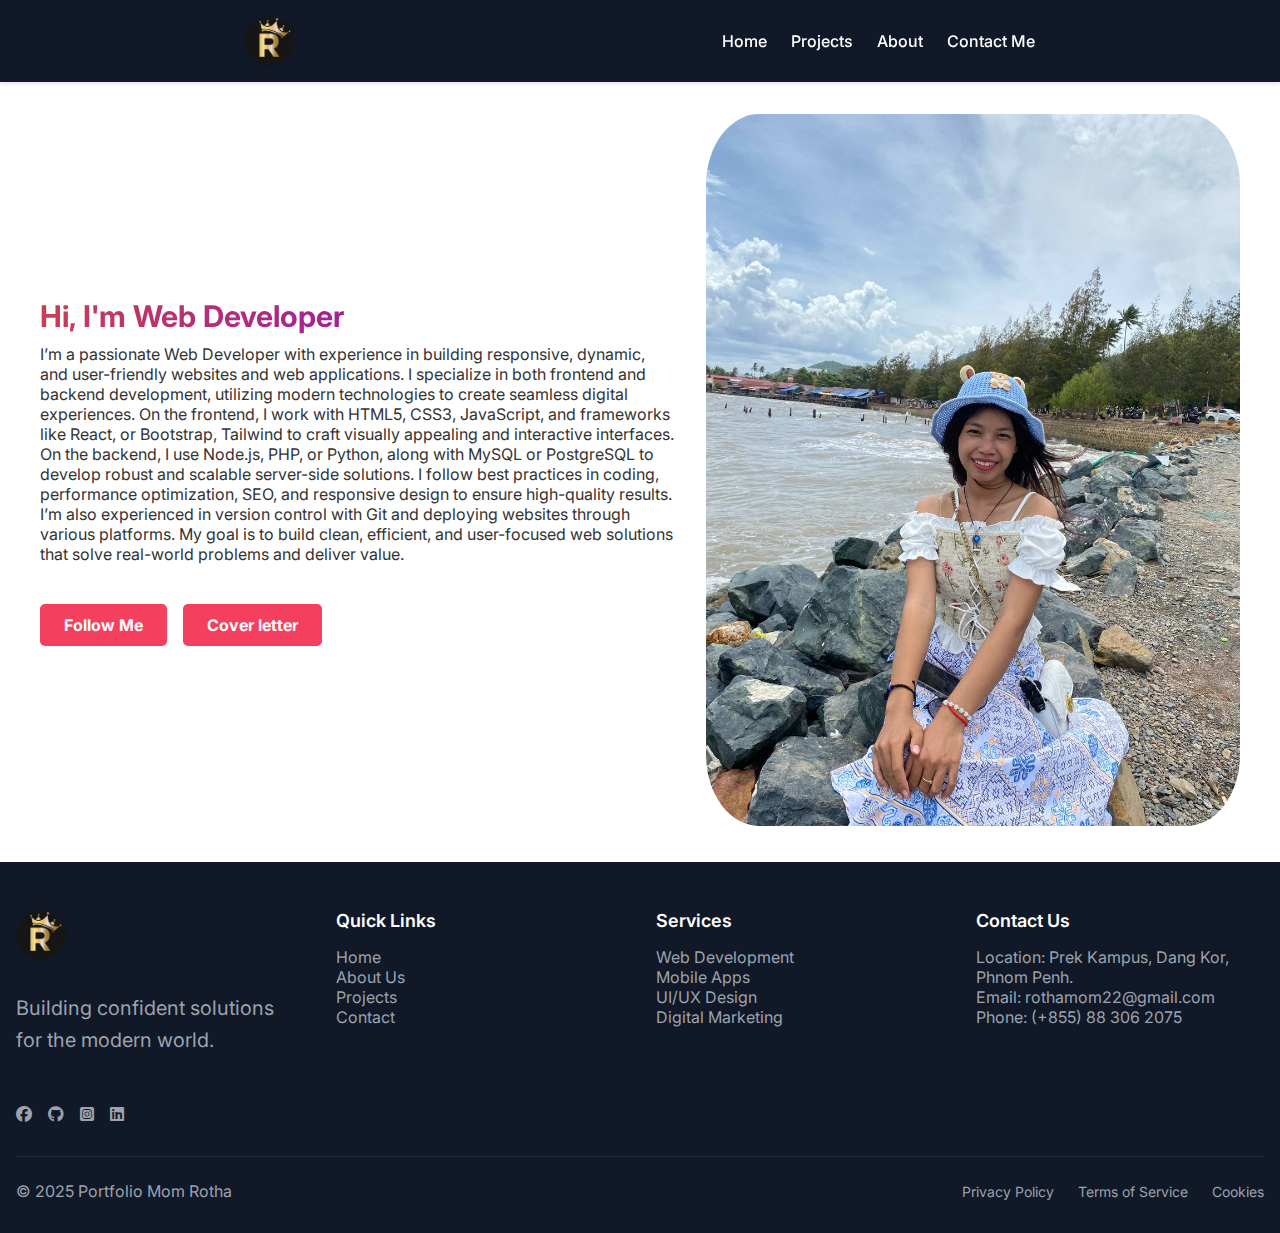
<file: index.html>
<!DOCTYPE html>
<html lang="en">
<head>
  <meta charset="UTF-8" />
  <meta name="viewport" content="width=device-width, initial-scale=1" />
  <title>My Portfolio</title>
  <meta name="description" content="Welcome to my portfolio. I’m a creative web developer and designer passionate about building beautiful, responsive websites. Contact me today!" />
  <meta property="og:title" content="My Portfolio - Web Developer & Designer" />
  <meta property="og:description" content="Creative web developer and designer. Explore my work and get in touch!" />
  <meta property="og:image" content="./logo-1.jpg" />
  <meta property="og:url" content="https://istad-fullstack-portfolio.vercel.app/" />
  <meta property="og:type" content="website" />

  <link rel="stylesheet" href="https://cdnjs.cloudflare.com/ajax/libs/font-awesome/6.7.2/css/all.min.css" />
  <link rel="shortcut icon" href="./logo-1.jpg" type="image-icon">
  <link rel="stylesheet" href="styles.css" />
</head>
<body>
  <header>
    <nav>
      <div class="nav-container">
        <img class="img-logo" src="logo-1.jpg" alt="logo" />
        <input type="checkbox" id="menu-toggle" />
        <label for="menu-toggle" class="menu-icon">☰</label>
        <div class="nav-links">
          <a href="./index.html">Home</a>
          <a href="./project.html">Projects</a>
          <a href="./about.html">About</a>
          <a href="./contact.html">Contact Me</a>
        </div>
      </div>
    </nav>
  </header>

  <main>
    <section class="container">
      <div class="content">
        <section class="text-section">
          <h1><span>Hi,</span> I'm Web Developer</h1>
          <p>I’m a passionate Web Developer with experience in building responsive, dynamic, and user-friendly websites and web applications. I specialize in both frontend and backend development, utilizing modern technologies to create seamless digital experiences.
  
          On the frontend, I work with HTML5, CSS3, JavaScript, and frameworks like React, or Bootstrap, Tailwind to craft visually appealing and interactive interfaces. On the backend, I use Node.js, PHP, or Python, along with MySQL or PostgreSQL to develop robust and scalable server-side solutions.
  
          I follow best practices in coding, performance optimization, SEO, and responsive design to ensure high-quality results. I’m also experienced in version control with Git and deploying websites through various platforms.
  
          My goal is to build clean, efficient, and user-focused web solutions that solve real-world problems and deliver value.</p>
          <div class="buttons">
            <a href="https://github.com/momrotha/" target="_blank" class="button follow-btn">Follow Me</a>
            <a href="./ROTHA MOM.pdf" target="_blank" class="button cv-btn">Cover letter</a>
          </div>
        </section>
  
        <section class="image-section">
          <img src="pic.jpg" alt="Developer Image" />
        </section>
      </div>
    </section>
  </main>

  <footer class="footer">
    <div class="container-footer">
      <div class="footer-grid">

        <section class="footer-section">
          <img class="img-logo" src="logo-1.jpg" alt="logo">
          <p class="description">Building confident solutions for the modern world.</p>
          <div class="socials">
            <a href="https://web.facebook.com/ah.rotha.71271" target="_blank" class="social-link" aria-label="Facebook"><i class="fa-brands fa-facebook"></i></a>
            <a href="https://github.com/momrotha/" target="_blank" class="social-link" aria-label="GitHub"><i class="fa-brands fa-github"></i></a>
            <a href="https://www.instagram.com/rothamomm/" target="_blank" class="social-link" aria-label="Instagram"><i class="fa-brands fa-square-instagram"></i></a>
            <a href="https://www.linkedin.com/in/rotha-mom-266a512ba/" target="_blank" class="social-link" aria-label="LinkedIn"><i class="fa-brands fa-linkedin"></i></a>
          </div>
        </section>

        <section class="footer-section">
          <h3 class="footer-title">Quick Links</h3>
          <ul class="footer-links">
            <li><a href="./index.html">Home</a></li>
            <li><a href="./about.html">About Us</a></li>
            <li><a href="./project.html">Projects</a></li>
            <li><a href="./contact.html">Contact</a></li>
          </ul>
        </section>

        <section class="footer-section">
          <h3 class="footer-title">Services</h3>
          <ul class="footer-links">
            <li><a href="#">Web Development</a></li>
            <li><a href="#">Mobile Apps</a></li>
            <li><a href="#">UI/UX Design</a></li>
            <li><a href="#">Digital Marketing</a></li>
          </ul>
        </section>

        <section class="footer-section">
          <h3 class="footer-title">Contact Us</h3>
          <address class="contact-info">
            <p>Location: Prek Kampus, Dang Kor, Phnom Penh.</p>
            <p>Email: <a href="mailto:rothamom22@gmail.com">rothamom22@gmail.com</a></p>
            <p>Phone: <a href="tel:+855883062075">(+855) 88 306 2075</a></p>
          </address>
        </section>

      </div>

      <div class="footer-bottom">
        <p>&copy; 2025 Portfolio Mom Rotha</p>
        <div class="footer-policy">
          <a href="#">Privacy Policy</a>
          <a href="#">Terms of Service</a>
          <a href="#">Cookies</a>
        </div>
      </div>
    </div>
  </footer>

</body>
</html>
</file>
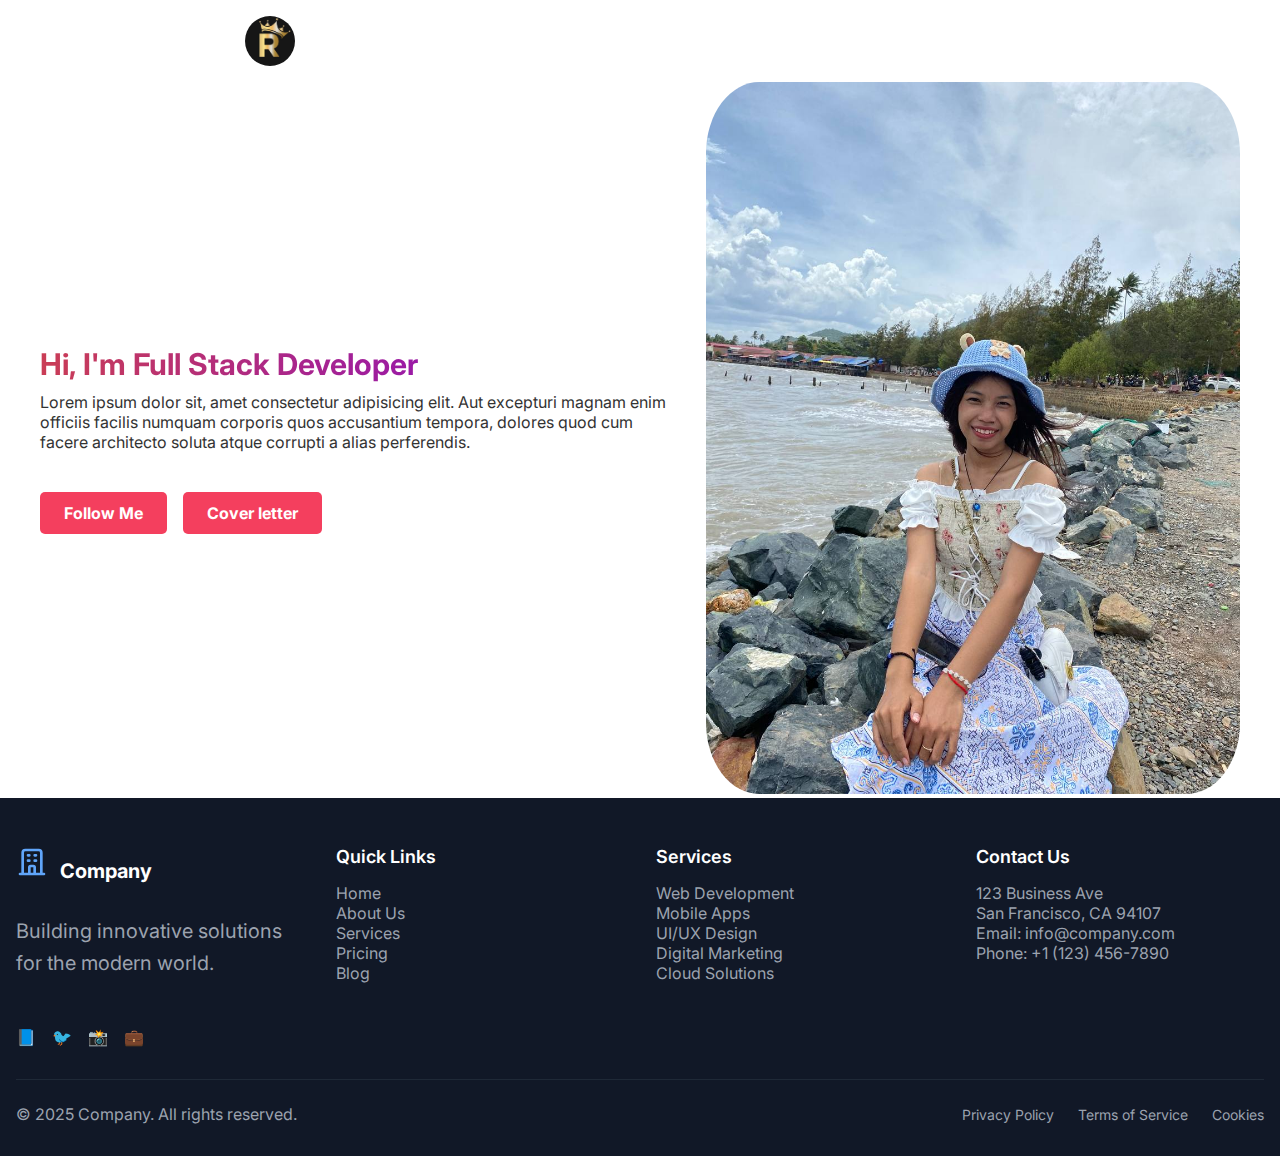
<file: html/index.html>
<!DOCTYPE html>
<html lang="en">
<head>
  <meta charset="UTF-8">
  <meta name="viewport" content="width=device-width, initial-scale=1">
  <title>Portfolio</title>
  <link rel="stylesheet" href="../styles.css">
</head>
<body>

  <nav>
    <div class="nav-container">
      <img class="img-logo" src="../image/logo-1.jpg" alt="logo" >
      <div class="nav-links" id="menu">
        <a href="./index.html">Home</a>
        <a href="./project.html">Projects</a>
        <a href="./about.html">About</a>
        <a href="./contact.html">Contact Me</a>
      </div>
    </div>
  </nav>
  <section class="container">
    <div class="content">
      <div class="text-section">
        <h1><span>Hi,</span> I'm Full Stack Developer</h1>
        <p>Lorem ipsum dolor sit, amet consectetur adipisicing elit. Aut excepturi magnam enim officiis facilis numquam corporis quos accusantium tempora, dolores quod cum facere architecto soluta atque corrupti a alias perferendis.</p>
        <div class="buttons">
          <a href="https://github.com/momrotha/ " target="_blank" class="button follow-btn">
            Follow Me
          </a>
          <a href="../ROTHA MOM.pdf" class="button cv-btn">
            Cover letter
          </a>
        </div>
      </div>
      <div class="image-section">
        <img src="../image/pic.jpg" alt="Developer Image" />
      </div>
    </div>
  </section>
  <footer class="footer">
    <div class="container-footer">
      <div class="footer-grid">
        <!-- Company Info -->
        <div class="footer-section">
          <div class="logo">
            <svg class="logo-icon" fill="none" viewBox="0 0 24 24" stroke="currentColor">
              <path stroke-linecap="round" stroke-linejoin="round" stroke-width="2" d="M19 21V5a2 2 0 00-2-2H7a2 2 0 00-2 2v16m14 0h2m-2 0h-5m-9 0H3m2 0h5M9 7h1m-1 4h1m4-4h1m-1 4h1m-5 10v-5a1 1 0 011-1h2a1 1 0 011 1v5m-4 0h4" />
            </svg>
            <span class="company-name">Company</span>
          </div>
          <p class="description">Building innovative solutions for the modern world.</p>
          <div class="socials">
            <a href="#" class="social-link" aria-label="Facebook">📘</a>
            <a href="#" class="social-link" aria-label="Twitter">🐦</a>
            <a href="#" class="social-link" aria-label="Instagram">📸</a>
            <a href="#" class="social-link" aria-label="LinkedIn">💼</a>
          </div>
        </div>

        <!-- Quick Links -->
        <div class="footer-section">
          <h3 class="footer-title">Quick Links</h3>
          <ul class="footer-links">
            <li><a href="#">Home</a></li>
            <li><a href="#">About Us</a></li>
            <li><a href="#">Services</a></li>
            <li><a href="#">Pricing</a></li>
            <li><a href="#">Blog</a></li>
          </ul>
        </div>

        <!-- Services -->
        <div class="footer-section">
          <h3 class="footer-title">Services</h3>
          <ul class="footer-links">
            <li><a href="#">Web Development</a></li>
            <li><a href="#">Mobile Apps</a></li>
            <li><a href="#">UI/UX Design</a></li>
            <li><a href="#">Digital Marketing</a></li>
            <li><a href="#">Cloud Solutions</a></li>
          </ul>
        </div>

        <!-- Contact -->
        <div class="footer-section">
          <h3 class="footer-title">Contact Us</h3>
          <address class="contact-info">
            <p>123 Business Ave</p>
            <p>San Francisco, CA 94107</p>
            <p>Email: <a href="mailto:info@company.com">info@company.com</a></p>
            <p>Phone: <a href="tel:+11234567890">+1 (123) 456-7890</a></p>
          </address>
        </div>
      </div>

      <div class="footer-bottom">
        <p> &copy; 2025 Company. All rights reserved.</p>
        <div class="footer-policy">
          <a href="#">Privacy Policy</a>
          <a href="#">Terms of Service</a>
          <a href="#">Cookies</a>
        </div>
      </div>
    </div>
  </footer>

</body>
</html>
</file>
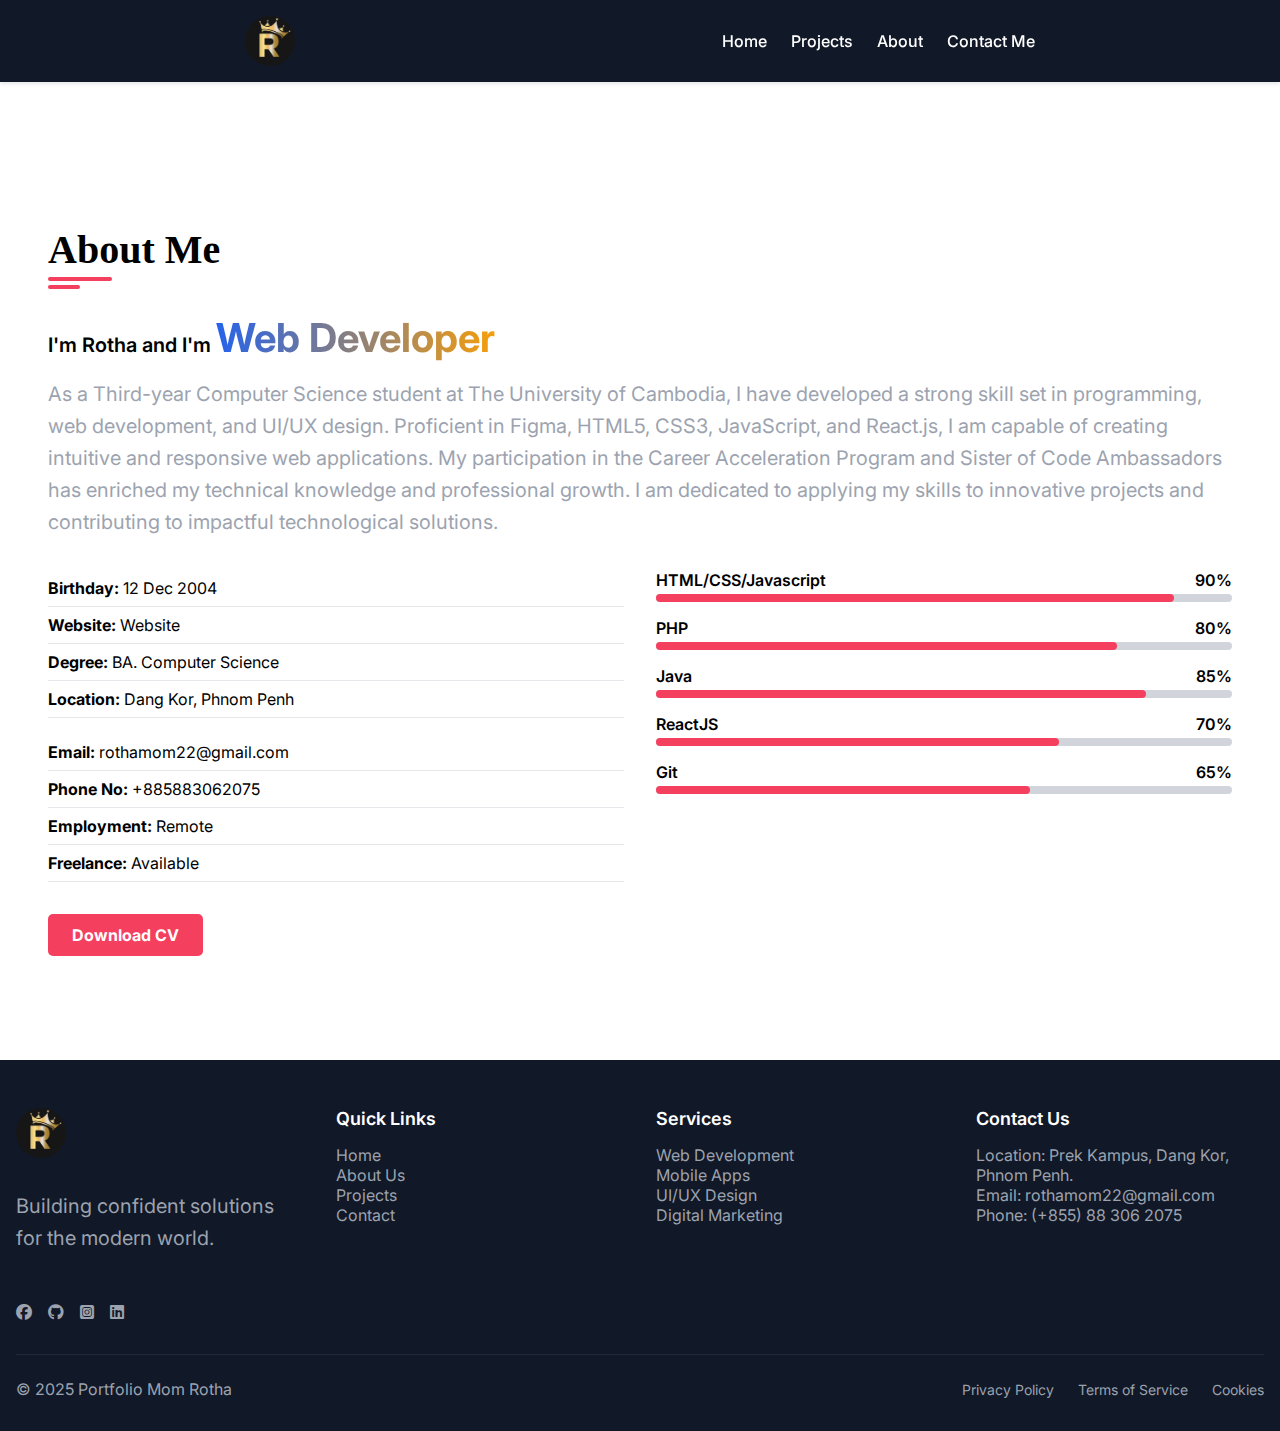
<file: about.html>
<!DOCTYPE html>
<html lang="en">
<head>
  <meta charset="UTF-8" />
  <meta name="viewport" content="width=device-width, initial-scale=1" />
  <title>My Portfolio</title>
  <meta name="description" content="Welcome to my portfolio. I’m a creative web developer and designer passionate about building beautiful, responsive websites. Contact me today!" />
  <meta property="og:title" content="My Portfolio - Web Developer & Designer" />
  <meta property="og:description" content="Creative web developer and designer. Explore my work and get in touch!" />
  <meta property="og:image" content="./logo-1.jpg" />
  <meta property="og:url" content="https://istad-fullstack-portfolio.vercel.app/" />
  <meta property="og:type" content="website" />

  <link rel="stylesheet" href="https://cdnjs.cloudflare.com/ajax/libs/font-awesome/6.7.2/css/all.min.css" />
  <link rel="shortcut icon" href="./logo-1.jpg" type="image-icon">
  <link rel="stylesheet" href="styles.css" />
</head>
<body>

  <!-- Header with Navigation -->
  <header>
    <nav>
      <div class="nav-container">
        <img class="img-logo" src="logo-1.jpg" alt="logo" />
        <input type="checkbox" id="menu-toggle" />
        <label for="menu-toggle" class="menu-icon">☰</label>
        <div class="nav-links">
          <a href="./index.html">Home</a>
          <a href="./project.html">Projects</a>
          <a href="./about.html">About</a>
          <a href="./contact.html">Contact Me</a>
        </div>
      </div>
    </nav>
  </header>

  <!-- Main Content -->
  <main>

    <!-- About Section -->
    <section id="about" class="about-container">
      <div class="about-content">

        <div class="section-title">
          <h2>About Me</h2>
          <span class="line big"></span>
          <span class="line small"></span>
        </div>

        <h4 class="intro">I'm Rotha and I'm <span class="highlight">Web Developer</span></h4>
        <p class="description">
          As a Third-year Computer Science student at The University of Cambodia, I have developed a strong skill set in programming, web development, and UI/UX design. Proficient in Figma, HTML5, CSS3, JavaScript, and React.js, I am capable of creating intuitive and responsive web applications. My participation in the Career Acceleration Program and Sister of Code Ambassadors has enriched my technical knowledge and professional growth. I am dedicated to applying my skills to innovative projects and contributing to impactful technological solutions.
        </p>

        <div class="info-wrapper">
          <!-- Personal Info -->
          <section class="info-section">
            <ul>
              <li><strong>Birthday:</strong> 12 Dec 2004</li>
              <li><strong>Website:</strong> <a style="text-decoration: none; color: black;" href="https://react-websiteecommerce.vercel.app/">Website</a></li>
              <li><strong>Degree:</strong> BA. Computer Science</li>
              <li><strong>Location:</strong> Dang Kor, Phnom Penh</li>
            </ul>
            <ul>
              <li><strong>Email:</strong> rothamom22@gmail.com</li>
              <li><strong>Phone No:</strong> +885883062075</li>
              <li><strong>Employment:</strong> Remote</li>
              <li><strong>Freelance:</strong> Available</li>
            </ul>
            <div class="buttons">
              <a href="./ROTHA MOM.pdf" target="_blank" class="button cv-btn">Download CV</a>
            </div>
          </section>

          <!-- Skills -->
          <section class="skills">
            <div class="skill">
              <div class="label"><span>HTML/CSS/Javascript</span><span>90%</span></div>
              <div class="bar"><div class="fill" style="width: 90%;"></div></div>
            </div>
            <div class="skill">
              <div class="label"><span>PHP</span><span>80%</span></div>
              <div class="bar"><div class="fill" style="width: 80%;"></div></div>
            </div>
            <div class="skill">
              <div class="label"><span>Java</span><span>85%</span></div>
              <div class="bar"><div class="fill" style="width: 85%;"></div></div>
            </div>
            <div class="skill">
              <div class="label"><span>ReactJS</span><span>70%</span></div>
              <div class="bar"><div class="fill" style="width: 70%;"></div></div>
            </div>
            <div class="skill">
              <div class="label"><span>Git</span><span>65%</span></div>
              <div class="bar"><div class="fill" style="width: 65%;"></div></div>
            </div>
          </section>
        </div>
      </div>
    </section>

  </main>

  <!-- Footer Section -->
  <footer class="footer">
    <div class="container-footer">
      <div class="footer-grid">

        <section class="footer-section">
          <img class="img-logo" src="logo-1.jpg" alt="logo">
          <p class="description">Building confident solutions for the modern world.</p>
          <div class="socials">
            <a href="https://web.facebook.com/ah.rotha.71271" target="_blank" class="social-link" aria-label="Facebook"><i class="fa-brands fa-facebook"></i></a>
            <a href="https://github.com/momrotha/" target="_blank" class="social-link" aria-label="GitHub"><i class="fa-brands fa-github"></i></a>
            <a href="https://www.instagram.com/rothamomm/" target="_blank" class="social-link" aria-label="Instagram"><i class="fa-brands fa-square-instagram"></i></a>
            <a href="https://www.linkedin.com/in/rotha-mom-266a512ba/" target="_blank" class="social-link" aria-label="LinkedIn"><i class="fa-brands fa-linkedin"></i></a>
          </div>
        </section>

        <section class="footer-section">
          <h3 class="footer-title">Quick Links</h3>
          <ul class="footer-links">
            <li><a href="./index.html">Home</a></li>
            <li><a href="./about.html">About Us</a></li>
            <li><a href="./project.html">Projects</a></li>
            <li><a href="./contact.html">Contact</a></li>
          </ul>
        </section>

        <section class="footer-section">
          <h3 class="footer-title">Services</h3>
          <ul class="footer-links">
            <li><a href="#">Web Development</a></li>
            <li><a href="#">Mobile Apps</a></li>
            <li><a href="#">UI/UX Design</a></li>
            <li><a href="#">Digital Marketing</a></li>
          </ul>
        </section>

        <section class="footer-section">
          <h3 class="footer-title">Contact Us</h3>
          <address class="contact-info">
            <p>Location: Prek Kampus, Dang Kor, Phnom Penh.</p>
            <p>Email: <a href="mailto:rothamom22@gmail.com">rothamom22@gmail.com</a></p>
            <p>Phone: <a href="tel:+855883062075">(+855) 88 306 2075</a></p>
          </address>
        </section>

      </div>

      <div class="footer-bottom">
        <p>&copy; 2025 Portfolio Mom Rotha</p>
        <div class="footer-policy">
          <a href="#">Privacy Policy</a>
          <a href="#">Terms of Service</a>
          <a href="#">Cookies</a>
        </div>
      </div>
    </div>
  </footer>

</body>
</html>
</file>
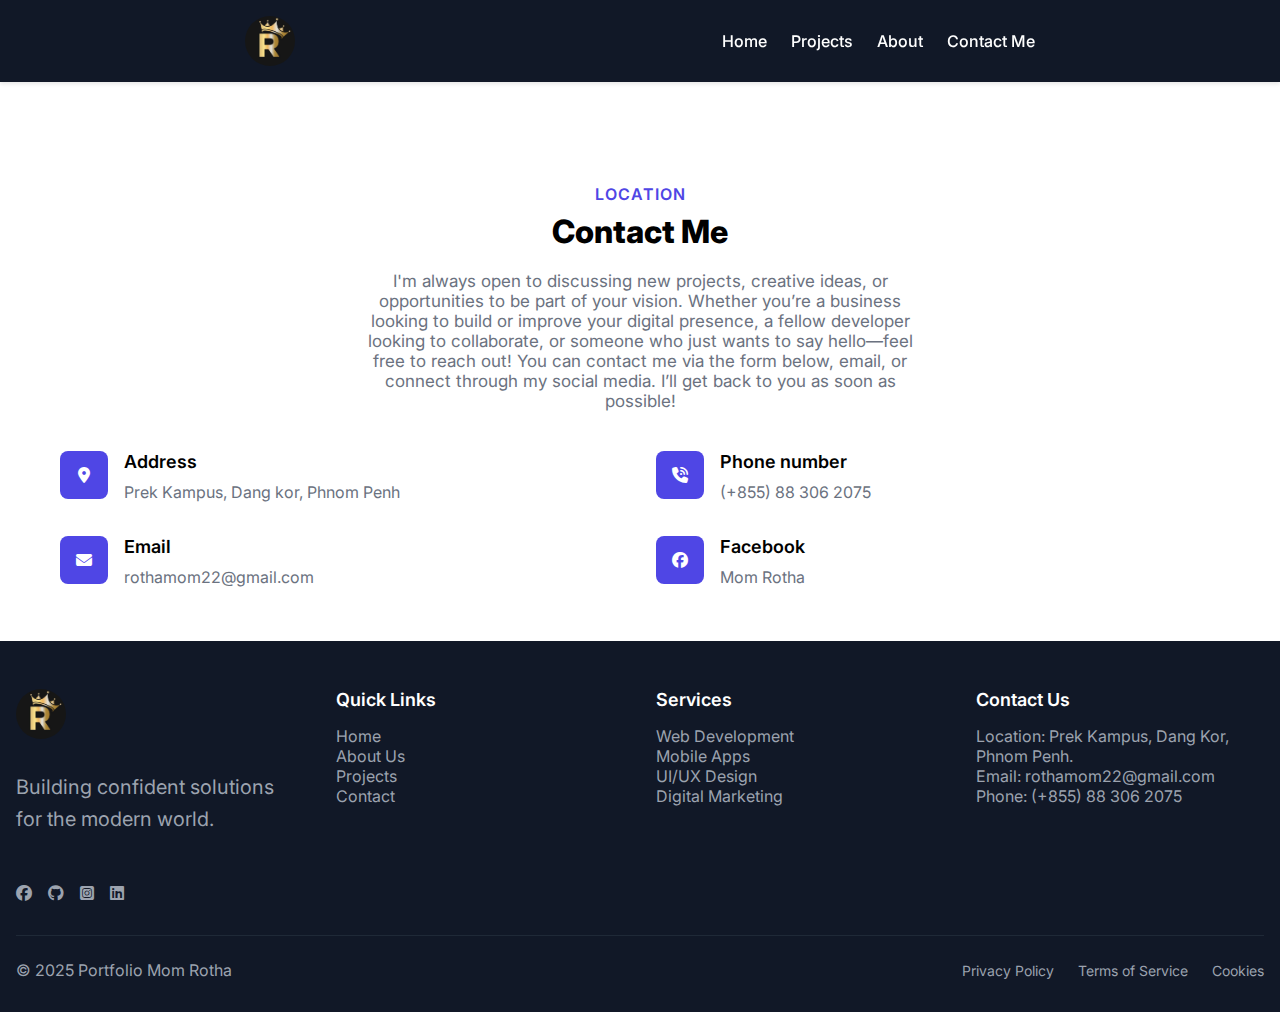
<file: contact.html>
<!DOCTYPE html>
<html lang="en">
<head>
  <meta charset="UTF-8" />
  <meta name="viewport" content="width=device-width, initial-scale=1" />
  <title>My Portfolio</title>
  <meta name="description" content="Welcome to my portfolio. I’m a creative web developer and designer passionate about building beautiful, responsive websites. Contact me today!" />
  <meta property="og:title" content="My Portfolio - Web Developer & Designer" />
  <meta property="og:description" content="Creative web developer and designer. Explore my work and get in touch!" />
  <meta property="og:image" content="./logo-1.jpg" />
  <meta property="og:url" content="https://istad-fullstack-portfolio.vercel.app/" />
  <meta property="og:type" content="website" />

  <link rel="stylesheet" href="https://cdnjs.cloudflare.com/ajax/libs/font-awesome/6.7.2/css/all.min.css" />
  <link rel="shortcut icon" href="./logo-1.jpg" type="image-icon">
  <link rel="stylesheet" href="styles.css" />
</head>
  <body>
    <header>
      <nav>
        <div class="nav-container">
          <img class="img-logo" src="logo-1.jpg" alt="logo" />
          <input type="checkbox" id="menu-toggle" />
          <label for="menu-toggle" class="menu-icon">☰</label>
          <div class="nav-links">
            <a href="./index.html">Home</a>
            <a href="./project.html">Projects</a>
            <a href="./about.html">About</a>
            <a href="./contact.html">Contact Me</a>
          </div>
        </div>
      </nav>
    </header>

    <main>
      <section class="location-section">
        <div class="container">
          <div class="text-center">
            <h2 class="subheading">Location</h2>
            <p class="main-heading">Contact Me</p>
            <p class="description-p">
              I'm always open to discussing new projects, creative ideas, or
              opportunities to be part of your vision. Whether you’re a business
              looking to build or improve your digital presence, a fellow
              developer looking to collaborate, or someone who just wants to say
              hello—feel free to reach out! You can contact me via the form
              below, email, or connect through my social media. I’ll get back to
              you as soon as possible!
            </p>
          </div>

          <div class="info-grid">
            <article class="info-box">
              <div class="icon-box">
                <i class="fa-solid fa-location-dot"></i>
              </div>
              <div class="info-text">
                <h3>Address</h3>
                <p>Prek Kampus, Dang kor, Phnom Penh</p>
              </div>
            </article>

            <article class="info-box">
              <div class="icon-box">
                <i class="fa-solid fa-phone-volume"></i>
              </div>
              <div class="info-text">
                <h3>Phone number</h3>
                <a href="tel:+855883062075">(+855) 88 306 2075</a>
              </div>
            </article>

            <article class="info-box">
              <div class="icon-box">
                <i class="fa-solid fa-envelope"></i>
              </div>
              <div class="info-text">
                <h3>Email</h3>
                <a href="mailto:rothamom22@gmail.com">rothamom22@gmail.com</a>
              </div>
            </article>

            <article class="info-box">
              <div class="icon-box">
                <i class="fa-brands fa-facebook"></i>
              </div>
              <div class="info-text">
                <h3>Facebook</h3>
                <a href="https://web.facebook.com/ah.rotha.71271">Mom Rotha</a>
              </div>
            </article>
          </div>
        </div>
      </section>
    </main>

    <footer class="footer">
      <div class="container-footer">
        <div class="footer-grid">
          <section class="footer-section">
            <img class="img-logo" src="logo-1.jpg" alt="logo" />
            <p class="description">
              Building confident solutions for the modern world.
            </p>
            <div class="socials">
              <a
                href="https://web.facebook.com/ah.rotha.71271"
                target="_blank"
                class="social-link"
                aria-label="Facebook"
                ><i class="fa-brands fa-facebook"></i
              ></a>
              <a
                href="https://github.com/momrotha/"
                target="_blank"
                class="social-link"
                aria-label="GitHub"
                ><i class="fa-brands fa-github"></i
              ></a>
              <a
                href="https://www.instagram.com/rothamomm/"
                target="_blank"
                class="social-link"
                aria-label="Instagram"
                ><i class="fa-brands fa-square-instagram"></i
              ></a>
              <a
                href="https://www.linkedin.com/in/rotha-mom-266a512ba/"
                target="_blank"
                class="social-link"
                aria-label="LinkedIn"
                ><i class="fa-brands fa-linkedin"></i
              ></a>
            </div>
          </section>

          <section class="footer-section">
            <h3 class="footer-title">Quick Links</h3>
            <ul class="footer-links">
              <li><a href="./index.html">Home</a></li>
              <li><a href="./about.html">About Us</a></li>
              <li><a href="./project.html">Projects</a></li>
              <li><a href="./contact.html">Contact</a></li>
            </ul>
          </section>

          <section class="footer-section">
            <h3 class="footer-title">Services</h3>
            <ul class="footer-links">
              <li><a href="#">Web Development</a></li>
              <li><a href="#">Mobile Apps</a></li>
              <li><a href="#">UI/UX Design</a></li>
              <li><a href="#">Digital Marketing</a></li>
            </ul>
          </section>

          <section class="footer-section">
            <h3 class="footer-title">Contact Us</h3>
            <address class="contact-info">
              <p>Location: Prek Kampus, Dang Kor, Phnom Penh.</p>
              <p>
                Email:
                <a href="mailto:rothamom22@gmail.com">rothamom22@gmail.com</a>
              </p>
              <p>Phone: <a href="tel:+855883062075">(+855) 88 306 2075</a></p>
            </address>
          </section>
        </div>

        <div class="footer-bottom">
          <p>&copy; 2025 Portfolio Mom Rotha</p>
          <div class="footer-policy">
            <a href="#">Privacy Policy</a>
            <a href="#">Terms of Service</a>
            <a href="#">Cookies</a>
          </div>
        </div>
      </div>
    </footer>
  </body>
</html>
</file>
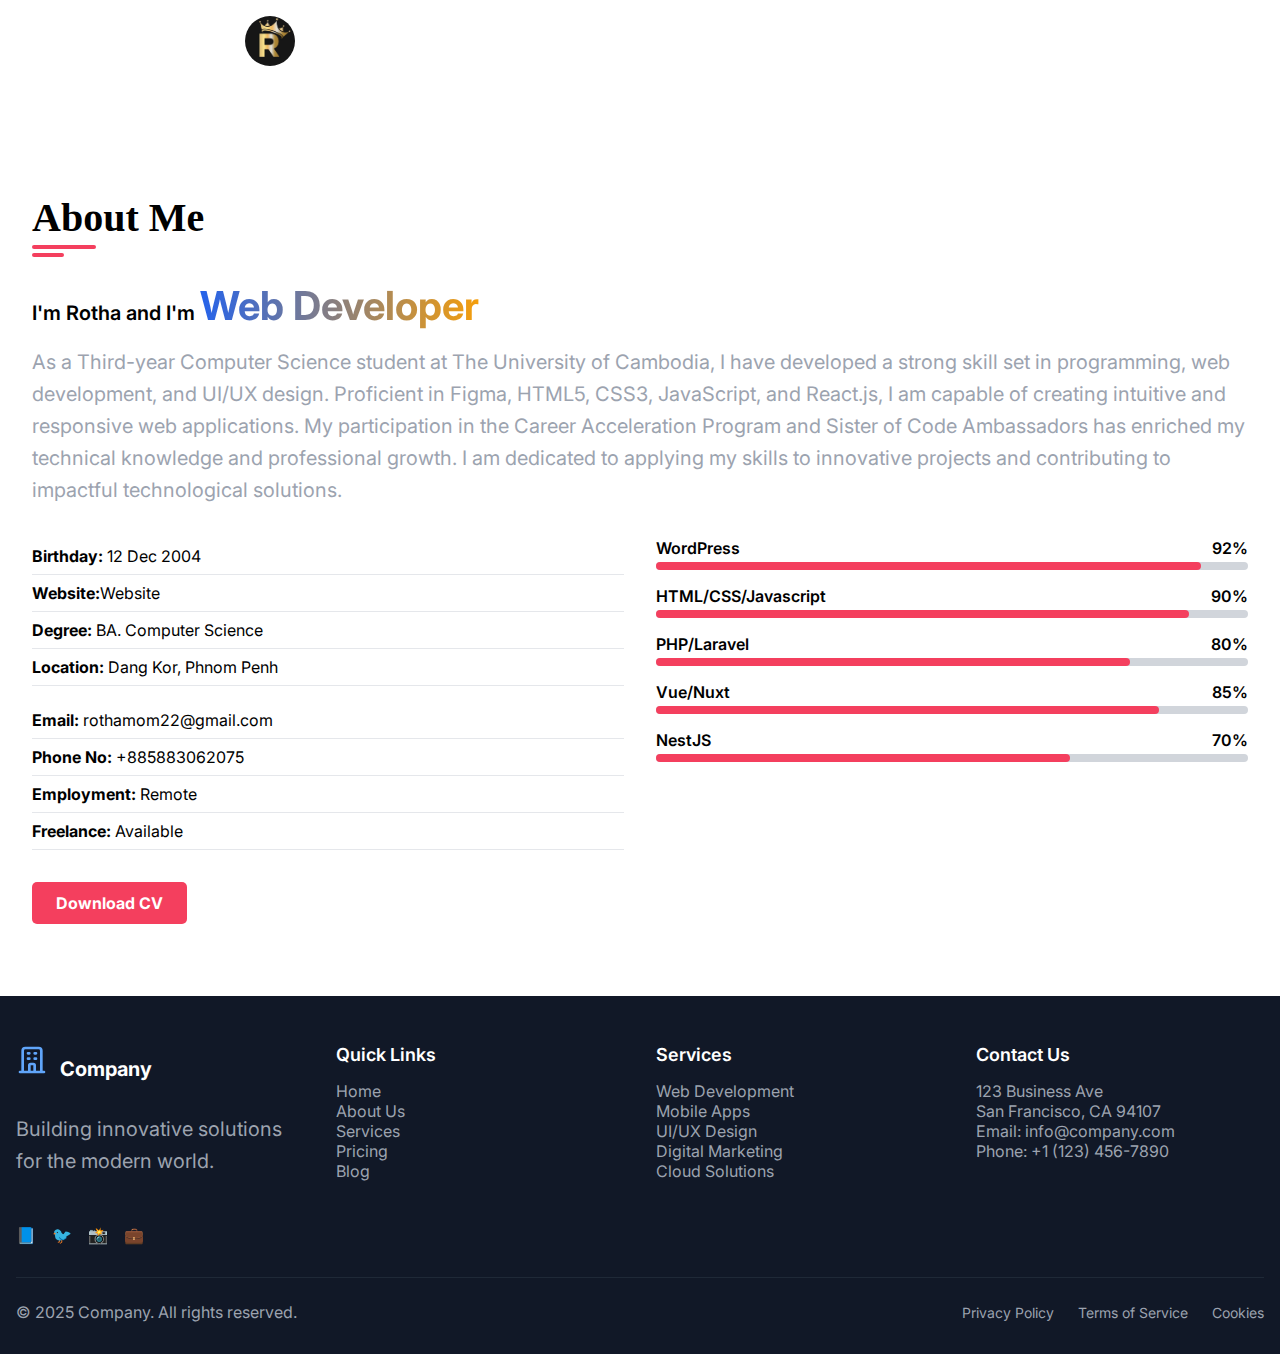
<file: html/about.html>
<!DOCTYPE html>
<html lang="en">
<head>
  <meta charset="UTF-8" />
  <meta name="viewport" content="width=device-width, initial-scale=1.0"/>
  <title>About Me</title>
  <link rel="stylesheet" href="../styles.css">
</head>
<body>
  <nav>
    <div class="nav-container">
      <img class="img-logo" src="../image/logo-1.jpg" alt="logo" >
      <div class="nav-links" id="menu">
        <a href="./index.html">Home</a>
        <a href="./project.html">Projects</a>
        <a href="./about.html">About</a>
        <a href="./contact.html">Contact Me</a>
      </div>
    </div>
  </nav>
  <div class="about-container">
    <div class="about-content">
      <!-- Title -->
      <div class="section-title">
        <h2>About Me</h2>
        <span class="line big"></span>
        <span class="line small"></span>
      </div>

      <h4 class="intro">I'm Rotha and I'm <span class="highlight">Web Developer</span></h4>
      <p class="description">
        As a Third-year Computer Science student at The University of Cambodia, I have developed a strong skill set in programming, web development, and UI/UX design. Proficient in Figma, HTML5, CSS3, JavaScript, and React.js, I am capable of creating intuitive and responsive web applications. My participation in the Career Acceleration Program and Sister of Code Ambassadors has enriched my technical knowledge and professional growth. I am dedicated to applying my skills to innovative projects and contributing to impactful technological solutions.
      </p>

      <div class="info-wrapper">
        <!-- Personal Info -->
        <div class="info-section">
          <ul>
            <li><strong>Birthday:</strong> 12 Dec 2004</li>
            <li><strong>Website:</strong><a style="text-decoration: none; color: black;" href="https://react-websiteecommerce.vercel.app/">Website</a></li>
            <li><strong>Degree:</strong> BA. Computer Science</li>
            <li><strong>Location:</strong> Dang Kor, Phnom Penh</li>
          </ul>
          <ul>
            <li><strong>Email:</strong> rothamom22@gmail.com</li>
            <li><strong>Phone No:</strong> +885883062075</li>
            <li><strong>Employment:</strong> Remote</li>
            <li><strong>Freelance:</strong> Available</li>
          </ul>
          <div class="buttons">
                <a href="../ROTHA MOM.pdf" class="button cv-btn">
                    Download CV
                  </a>
          </div>
        </div>

        <!-- Skills -->
        <div class="skills">
          <div class="skill">
            <div class="label"><span>WordPress</span><span>92%</span></div>
            <div class="bar"><div class="fill" style="width: 92%;"></div></div>
          </div>
          <div class="skill">
            <div class="label"><span>HTML/CSS/Javascript</span><span>90%</span></div>
            <div class="bar"><div class="fill" style="width: 90%;"></div></div>
          </div>
          <div class="skill">
            <div class="label"><span>PHP/Laravel</span><span>80%</span></div>
            <div class="bar"><div class="fill" style="width: 80%;"></div></div>
          </div>
          <div class="skill">
            <div class="label"><span>Vue/Nuxt</span><span>85%</span></div>
            <div class="bar"><div class="fill" style="width: 85%;"></div></div>
          </div>
          <div class="skill">
            <div class="label"><span>NestJS</span><span>70%</span></div>
            <div class="bar"><div class="fill" style="width: 70%;"></div></div>
          </div>
        </div>
      </div>
    </div>
  </div>
  <footer class="footer">
    <div class="container-footer">
      <div class="footer-grid">
        <!-- Company Info -->
        <div class="footer-section">
          <div class="logo">
            <svg class="logo-icon" fill="none" viewBox="0 0 24 24" stroke="currentColor">
              <path stroke-linecap="round" stroke-linejoin="round" stroke-width="2" d="M19 21V5a2 2 0 00-2-2H7a2 2 0 00-2 2v16m14 0h2m-2 0h-5m-9 0H3m2 0h5M9 7h1m-1 4h1m4-4h1m-1 4h1m-5 10v-5a1 1 0 011-1h2a1 1 0 011 1v5m-4 0h4" />
            </svg>
            <span class="company-name">Company</span>
          </div>
          <p class="description">Building innovative solutions for the modern world.</p>
          <div class="socials">
            <a href="#" class="social-link" aria-label="Facebook">📘</a>
            <a href="#" class="social-link" aria-label="Twitter">🐦</a>
            <a href="#" class="social-link" aria-label="Instagram">📸</a>
            <a href="#" class="social-link" aria-label="LinkedIn">💼</a>
          </div>
        </div>

        <!-- Quick Links -->
        <div class="footer-section">
          <h3 class="footer-title">Quick Links</h3>
          <ul class="footer-links">
            <li><a href="#">Home</a></li>
            <li><a href="#">About Us</a></li>
            <li><a href="#">Services</a></li>
            <li><a href="#">Pricing</a></li>
            <li><a href="#">Blog</a></li>
          </ul>
        </div>

        <!-- Services -->
        <div class="footer-section">
          <h3 class="footer-title">Services</h3>
          <ul class="footer-links">
            <li><a href="#">Web Development</a></li>
            <li><a href="#">Mobile Apps</a></li>
            <li><a href="#">UI/UX Design</a></li>
            <li><a href="#">Digital Marketing</a></li>
            <li><a href="#">Cloud Solutions</a></li>
          </ul>
        </div>

        <!-- Contact -->
        <div class="footer-section">
          <h3 class="footer-title">Contact Us</h3>
          <address class="contact-info">
            <p>123 Business Ave</p>
            <p>San Francisco, CA 94107</p>
            <p>Email: <a href="mailto:info@company.com">info@company.com</a></p>
            <p>Phone: <a href="tel:+11234567890">+1 (123) 456-7890</a></p>
          </address>
        </div>
      </div>

      <div class="footer-bottom">
        <p> &copy; 2025 Company. All rights reserved.</p>
        <div class="footer-policy">
          <a href="#">Privacy Policy</a>
          <a href="#">Terms of Service</a>
          <a href="#">Cookies</a>
        </div>
      </div>
    </div>
  </footer>
</body>
</html>
</file>
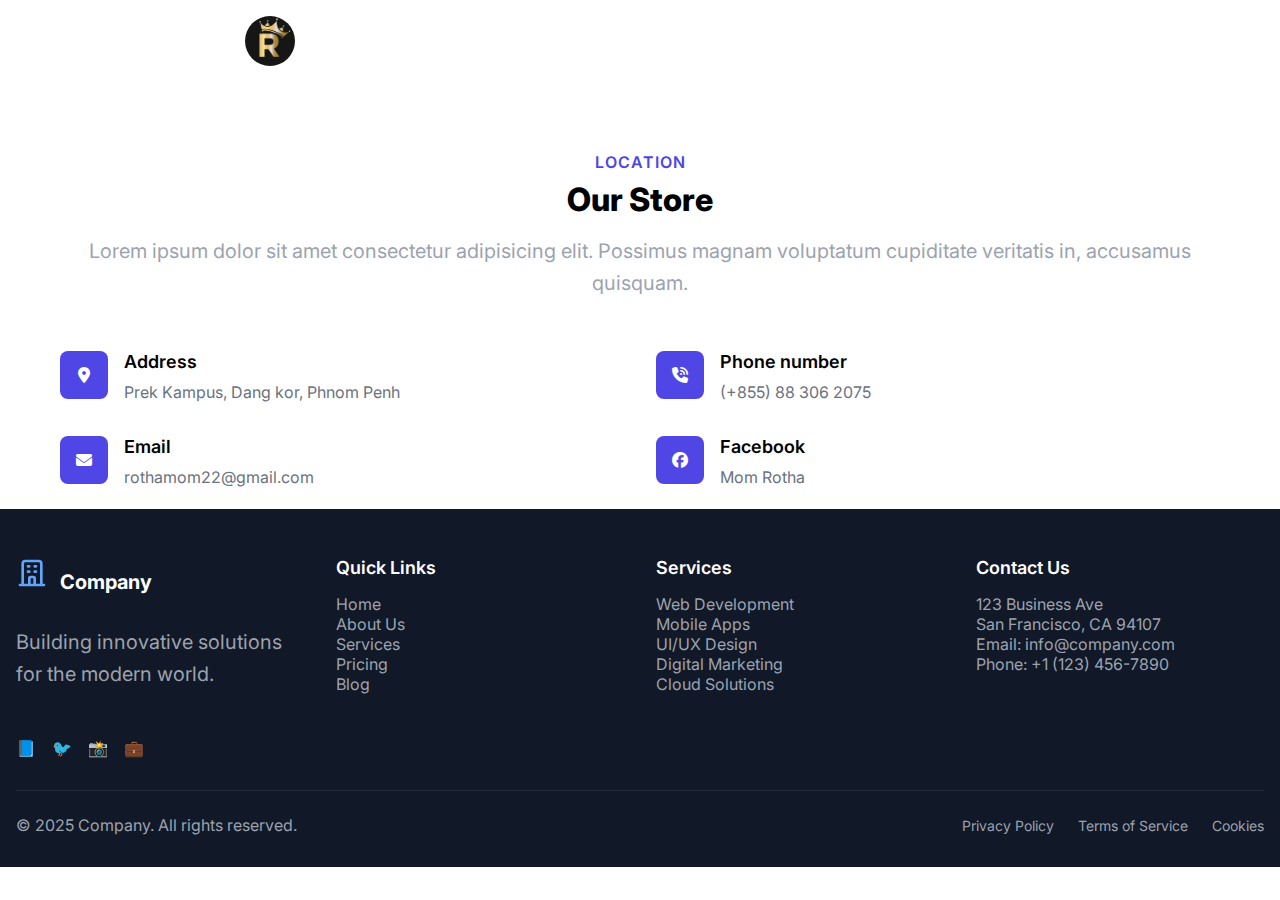
<file: html/contact.html>
<!DOCTYPE html>
<html lang="en">
<head>
  <meta charset="UTF-8" />
  <meta name="viewport" content="width=device-width, initial-scale=1.0"/>
  <title>Our Store Location</title>
  <link rel="stylesheet" href="https://cdnjs.cloudflare.com/ajax/libs/font-awesome/6.7.2/css/all.min.css">
  <link rel="stylesheet" href="../styles.css" />
</head>
<body>
  <nav>
    <div class="nav-container">
      <img class="img-logo" src="../image/logo-1.jpg" alt="logo" >
      <div class="nav-links" id="menu">
        <a href="./index.html">Home</a>
        <a href="./project.html">Projects</a>
        <a href="./about.html">About</a>
        <a href="./contact.html">Contact Me</a>
      </div>
    </div>
  </nav>
  <section class="location-section">
    <div class="container">
      <div class="text-center">
        <h2 class="subheading">Location</h2>
        <p class="main-heading">Our Store</p>
        <p class="description">
          Lorem ipsum dolor sit amet consectetur adipisicing elit. Possimus magnam voluptatum cupiditate veritatis
          in, accusamus quisquam.
        </p>
      </div>

      <div class="info-grid">
        <!-- Address -->
        <div class="info-box">
          <div class="icon-box">
            <i class="fa-solid fa-location-dot"></i>
          </div>
          <div class="info-text">
            <h3>Address</h3>
            <p>Prek Kampus, Dang kor, Phnom Penh</p>
          </div>
        </div>

        <!-- Phone -->
        <div class="info-box">
          <div class="icon-box">
            <i class="fa-solid fa-phone-volume"></i>
          </div>
          <div class="info-text">
            <h3>Phone number</h3>
            <a href="tel:+855883062075">(+855) 88 306 2075</a>
          </div>
        </div>

        <!-- Email -->
        <div class="info-box">
          <div class="icon-box">
            <i class="fa-solid fa-envelope"></i>
          </div>
          <div class="info-text">
            <h3>Email</h3>
            <a href="mailto:rothamom22@gmail.com">rothamom22@gmail.com</a>
          </div>
        </div>

        <!-- Facebook -->
        <div class="info-box">
          <div class="icon-box">
            <i class="fa-brands fa-facebook"></i>
          </div>
          <div class="info-text">
            <h3>Facebook</h3>
            <a href="https://web.facebook.com/ah.rotha.71271">Mom Rotha</a>
          </div>
        </div>
      </div>
    </div>
  </section>
  <footer class="footer">
    <div class="container-footer">
      <div class="footer-grid">
        <!-- Company Info -->
        <div class="footer-section">
          <div class="logo">
            <svg class="logo-icon" fill="none" viewBox="0 0 24 24" stroke="currentColor">
              <path stroke-linecap="round" stroke-linejoin="round" stroke-width="2" d="M19 21V5a2 2 0 00-2-2H7a2 2 0 00-2 2v16m14 0h2m-2 0h-5m-9 0H3m2 0h5M9 7h1m-1 4h1m4-4h1m-1 4h1m-5 10v-5a1 1 0 011-1h2a1 1 0 011 1v5m-4 0h4" />
            </svg>
            <span class="company-name">Company</span>
          </div>
          <p class="description">Building innovative solutions for the modern world.</p>
          <div class="socials">
            <a href="#" class="social-link" aria-label="Facebook">📘</a>
            <a href="#" class="social-link" aria-label="Twitter">🐦</a>
            <a href="#" class="social-link" aria-label="Instagram">📸</a>
            <a href="#" class="social-link" aria-label="LinkedIn">💼</a>
          </div>
        </div>

        <!-- Quick Links -->
        <div class="footer-section">
          <h3 class="footer-title">Quick Links</h3>
          <ul class="footer-links">
            <li><a href="#">Home</a></li>
            <li><a href="#">About Us</a></li>
            <li><a href="#">Services</a></li>
            <li><a href="#">Pricing</a></li>
            <li><a href="#">Blog</a></li>
          </ul>
        </div>

        <!-- Services -->
        <div class="footer-section">
          <h3 class="footer-title">Services</h3>
          <ul class="footer-links">
            <li><a href="#">Web Development</a></li>
            <li><a href="#">Mobile Apps</a></li>
            <li><a href="#">UI/UX Design</a></li>
            <li><a href="#">Digital Marketing</a></li>
            <li><a href="#">Cloud Solutions</a></li>
          </ul>
        </div>

        <!-- Contact -->
        <div class="footer-section">
          <h3 class="footer-title">Contact Us</h3>
          <address class="contact-info">
            <p>123 Business Ave</p>
            <p>San Francisco, CA 94107</p>
            <p>Email: <a href="mailto:info@company.com">info@company.com</a></p>
            <p>Phone: <a href="tel:+11234567890">+1 (123) 456-7890</a></p>
          </address>
        </div>
      </div>

      <div class="footer-bottom">
        <p> &copy; 2025 Company. All rights reserved.</p>
        <div class="footer-policy">
          <a href="#">Privacy Policy</a>
          <a href="#">Terms of Service</a>
          <a href="#">Cookies</a>
        </div>
      </div>
    </div>
  </footer>
</body>
</html>
</file>
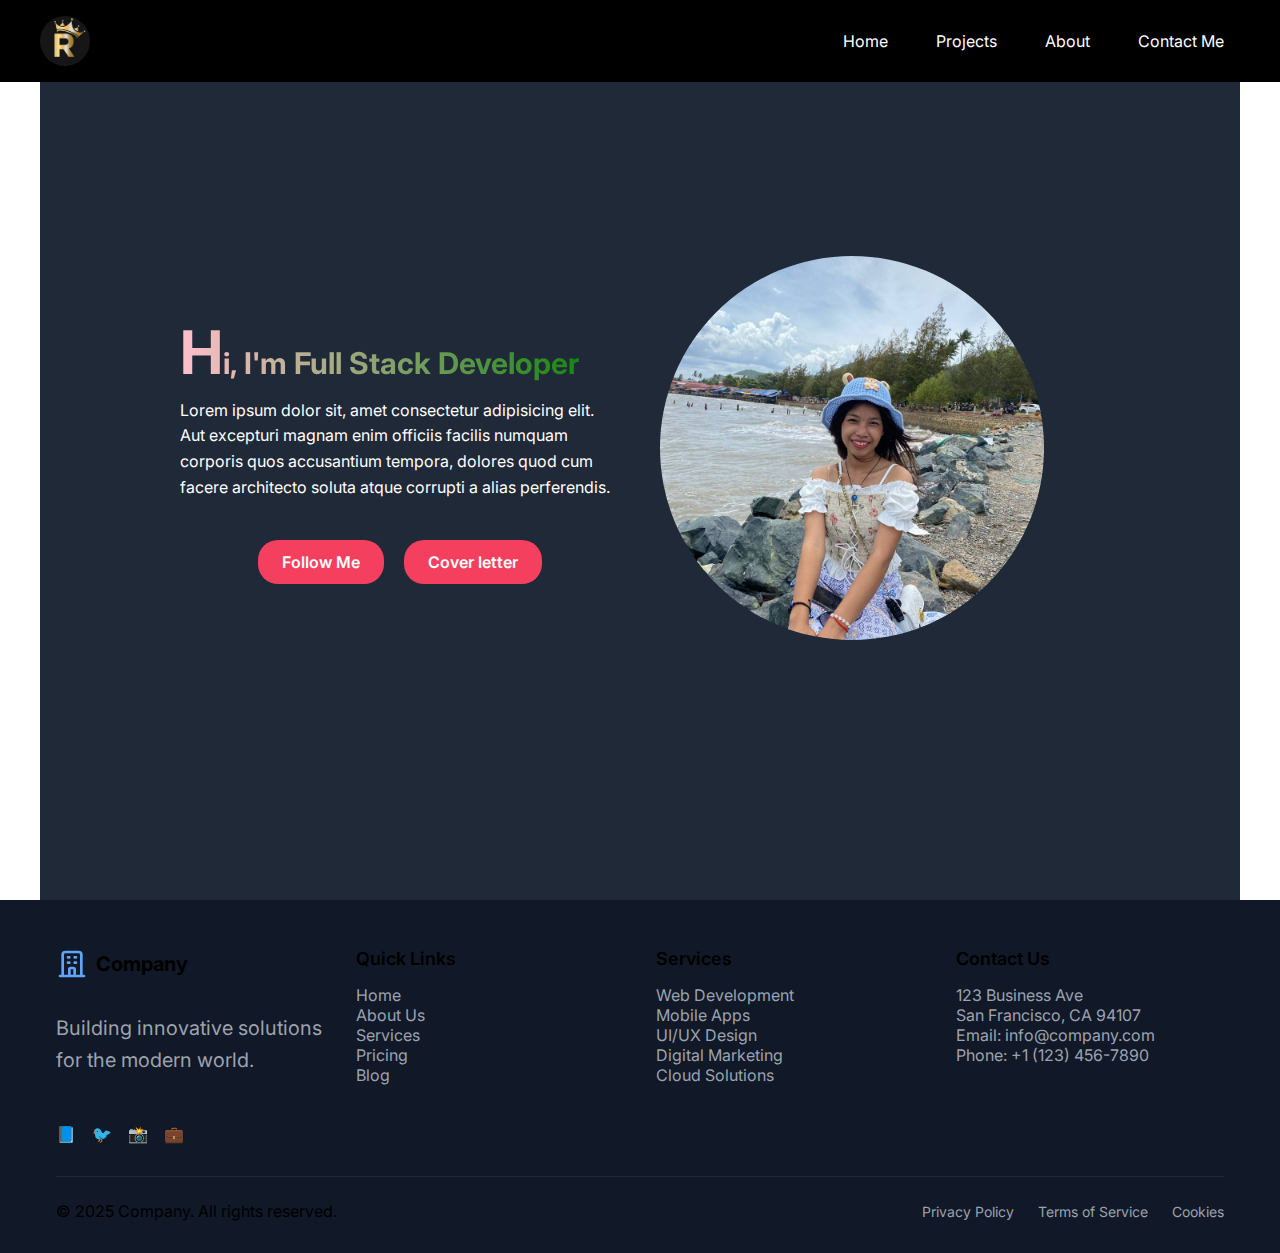
<file: html/home.html>
<!DOCTYPE html>
<html lang="en">
<head>
  <meta charset="UTF-8">
  <meta name="viewport" content="width=device-width, initial-scale=1">
  <title>Responsive Navbar</title>
  <link rel="stylesheet" href="../style/styles.css">
</head>
<body>

  <nav>
    <div class="nav-container">
      <img class="img-logo" src="../image/logo-1.jpg" alt="logo" >
      <div class="nav-links" id="menu">
        <a href="./home.html">Home</a>
        <a href="./project.html">Projects</a>
        <a href="./about.html">About</a>
        <a href="./contact.html">Contact Me</a>
      </div>
    </div>
  </nav>
  <section class="container">
    <div class="content">
      <div class="text-section">
        <h1><span>Hi,</span> I'm Full Stack Developer</h1>
        <p>Lorem ipsum dolor sit, amet consectetur adipisicing elit. Aut excepturi magnam enim officiis facilis numquam corporis quos accusantium tempora, dolores quod cum facere architecto soluta atque corrupti a alias perferendis.</p>
        <div class="buttons">
          <a href="https://github.com/momrotha/ " target="_blank" class="button follow-btn">
            Follow Me
          </a>
          <a href="../ROTHA MOM.pdf" class="button cv-btn">
            Cover letter
          </a>
        </div>
      </div>
      <div class="image-section">
        <img src="../image/pic.jpg" alt="Developer Image" />
      </div>
    </div>
  </section>
  <footer class="footer">
    <div class="container-footer">
      <div class="footer-grid">
        <!-- Company Info -->
        <div class="footer-section">
          <div class="logo">
            <svg class="logo-icon" fill="none" viewBox="0 0 24 24" stroke="currentColor">
              <path stroke-linecap="round" stroke-linejoin="round" stroke-width="2" d="M19 21V5a2 2 0 00-2-2H7a2 2 0 00-2 2v16m14 0h2m-2 0h-5m-9 0H3m2 0h5M9 7h1m-1 4h1m4-4h1m-1 4h1m-5 10v-5a1 1 0 011-1h2a1 1 0 011 1v5m-4 0h4" />
            </svg>
            <span class="company-name">Company</span>
          </div>
          <p class="description">Building innovative solutions for the modern world.</p>
          <div class="socials">
            <a href="#" class="social-link" aria-label="Facebook">📘</a>
            <a href="#" class="social-link" aria-label="Twitter">🐦</a>
            <a href="#" class="social-link" aria-label="Instagram">📸</a>
            <a href="#" class="social-link" aria-label="LinkedIn">💼</a>
          </div>
        </div>

        <!-- Quick Links -->
        <div class="footer-section">
          <h3 class="footer-title">Quick Links</h3>
          <ul class="footer-links">
            <li><a href="#">Home</a></li>
            <li><a href="#">About Us</a></li>
            <li><a href="#">Services</a></li>
            <li><a href="#">Pricing</a></li>
            <li><a href="#">Blog</a></li>
          </ul>
        </div>

        <!-- Services -->
        <div class="footer-section">
          <h3 class="footer-title">Services</h3>
          <ul class="footer-links">
            <li><a href="#">Web Development</a></li>
            <li><a href="#">Mobile Apps</a></li>
            <li><a href="#">UI/UX Design</a></li>
            <li><a href="#">Digital Marketing</a></li>
            <li><a href="#">Cloud Solutions</a></li>
          </ul>
        </div>

        <!-- Contact -->
        <div class="footer-section">
          <h3 class="footer-title">Contact Us</h3>
          <address class="contact-info">
            <p>123 Business Ave</p>
            <p>San Francisco, CA 94107</p>
            <p>Email: <a href="mailto:info@company.com">info@company.com</a></p>
            <p>Phone: <a href="tel:+11234567890">+1 (123) 456-7890</a></p>
          </address>
        </div>
      </div>

      <div class="footer-bottom">
        <p> &copy; 2025 Company. All rights reserved.</p>
        <div class="footer-policy">
          <a href="#">Privacy Policy</a>
          <a href="#">Terms of Service</a>
          <a href="#">Cookies</a>
        </div>
      </div>
    </div>
  </footer>

</body>
</html>
</file>
<file: styles.css>
@import url('https://fonts.googleapis.com/css2?family=Inter:ital,opsz,wght@0,14..32,100..900;1,14..32,100..900&family=Kdam+Thmor+Pro&family=Moul&family=National+Park:wght@200..800&family=Roboto+Condensed:ital,wght@0,100..900;1,100..900&family=Roboto:ital,wght@0,100..900;1,100..900&family=Rubik:ital,wght@0,300..900;1,300..900&display=swap');
    * {
      box-sizing: border-box;
      margin: 0;
      padding: 0;
    }

    body {
      font-family: "Inter", sans-serif;
    }

    header {
      background-color: #111827;
      box-shadow: 0 2px 4px rgba(0, 0, 0, 0.1);
      position: sticky;
      top: 0;
    }

    .nav-container {
      margin: auto;
      padding: 1rem 2rem;
      display: flex;
      align-items: center;
      justify-content: space-around;
      flex-wrap: wrap;
    }

    .img-logo {
      height: 50px;
      width: 50px;
      border-radius: 50%;
    }

    /* Hide checkbox */
    #menu-toggle {
      display: none;
    }

    /* Hamburger icon */
    .menu-icon {
      display: none;
      font-size: 1.8rem;
      cursor: pointer;
    }

    .nav-links {
      display: flex;
      gap: 1.5rem;
    }

    .nav-links a {
      text-decoration: none;
      color: white;
      font-weight: 500;
      transition: color 0.3s;
    }

    .nav-links a:hover {
      color: #f0a500;
    }

    /* Responsive styles */
    @media (max-width: 768px) {
      .menu-icon {
        display: block;
        color: white;
      }

      .nav-container {
        flex-direction: column;
        align-items: flex-start;
      }

      .nav-links {
        flex-direction: column;
        width: 100%;
        margin-top: 1rem;
        display: none;
      }

      /* Show menu when checkbox is checked */
      #menu-toggle:checked + .menu-icon + .nav-links {
        display: flex;
        
      }
    }

    main {
      padding: 2rem 1rem;
    }

    .container {
      max-width: 1200px;
      margin: 0 auto;
    }

    .content {
      display: flex;
      flex-wrap: wrap;
      align-items: center;
      justify-content: space-between;
      gap: 2rem;
    }

    .text-section {
      flex: 1 1 500px;
    }

    .text-section h1 {
      font-size: 2rem;
      color: #000;
      font-weight: bold;
      margin-bottom: 10px;
      background: linear-gradient(90deg, rgb(202, 61, 85), rgb(122, 3, 220));
      -webkit-background-clip: text;
      -webkit-text-fill-color: transparent;
      font-weight: bold;
      font-size: 30px;
    }
  

    .text-section h1 span {
      color: #007bff;
    }

    .text-section p {
      margin-bottom: 1.5rem;
      font-size: 1rem;
      color: #333;
    }

    .buttons {
      display: flex;
      gap: 1rem;
      flex-wrap: wrap;
    }

    .button {
      padding: 0.7rem 1.5rem;
      text-decoration: none;
      font-weight: bold;
      border-radius: 5px;
      transition: background 0.3s;
    }

    .follow-btn {
      background-color: #007bff;
      color: #fff;
    }

    .follow-btn:hover {
      background-color: #0056b3;
    }

    .cv-btn {
      background-color: #6c757d;
      color: #fff;
    }

    .cv-btn:hover {
      background-color: #5a6268;
    }

    .image-section {
      flex: 1 1 400px;
      text-align: center;

    }

    .image-section img {
      max-width: 100%;
      border-radius: 10%;
    }

    /* Responsive adjustments */
    @media (max-width: 768px) {
      .content {
        flex-direction: column;
        text-align: center;
      }

      .text-section h1 {
        font-size: 2rem;
      }

      .text-section p {
        font-size: 0.95rem;
      }
    }

    @media (max-width: 480px) {
      .text-section h1 {
        font-size: 1.5rem;
      }

      .buttons {
        flex-direction: column;
        align-items: center;
      }

      .button {
        width: 100%;
        text-align: center;
      }
    }
    
 
    .section {
      margin: 0 auto;
      padding: 100px;
    }

    .section h2 {
      font-size: 2rem;
      font-weight: 800;
      text-align: center;
      color: #1a1a1a;
    }

    .section p {
      font-size: 1.125rem;
      text-align: center;
      color: #666;
      /* max-width: 600px; */
      margin: 16px auto 48px auto;
    }

    .grid {
      display: grid;
      gap: 32px;
      grid-template-columns: 1fr;
    }

    @media (min-width: 640px) {
      .grid {
        grid-template-columns: repeat(2, 1fr);
      }
    }

    @media (min-width: 1024px) {
      .grid {
        grid-template-columns: repeat(3, 1fr);
      }
    }

    .card {
      background-color: white;
      border-radius: 8px;
      overflow: hidden;
      box-shadow: 0 2px 10px rgba(0, 0, 0, 0.1);
      transition: transform 0.3s ease;
    }

    .card:hover {
      transform: scale(1.05);
    }

    .card-image {
      height: 200px;
      overflow: hidden;
    }

    .card-image img {
      width: 100%;
      height: 100%;
      object-fit: cover;
    }

    .card-content {
      padding: 24px;
    }

    .card-content h3 {
      font-size: 1.25rem;
      font-weight: 600;
      margin-bottom: 8px;
      color: #1a1a1a;
    }

    .card-content p {
      color: #666;
    }

    .tags {
      margin-top: 16px;
      display: flex;
      flex-wrap: wrap;
      gap: 8px;
    }

    .tag {
      font-size: 0.75rem;
      font-weight: 500;
      padding: 6px 12px;
      border-radius: 9999px;
      display: inline-block;
    }

    .blue { background-color: #e0f2fe; color: #0369a1; }
    .green { background-color: #d1fae5; color: #065f46; }
    .purple { background-color: #f3e8ff; color: #6b21a8; }
    .yellow { background-color: #fef9c3; color: #a16207; }
    .red { background-color: #fee2e2; color: #991b1b; }
    .indigo { background-color: #e0e7ff; color: #3730a3; }

    .view-link {
      display: inline-flex;
      align-items: center;
      margin-top: 16px;
      color: #2563eb;
      text-decoration: none;
      transition: color 0.3s;
    }

    .view-link:hover {
      color: #1d4ed8;
    }

    .view-link svg {
      margin-left: 4px;
      width: 20px;
      height: 20px;
    }

    .view-button {
      display: inline-block;
      background-color: #2563eb;
      color: white;
      padding: 12px 24px;
      border-radius: 6px;
      font-weight: 600;
      text-decoration: none;
      transition: background-color 0.3s;
      margin-top: 48px;
      text-align: center;
    }

    .view-button:hover {
      background-color: #1e40af;
    }

    .center {
      text-align: center;
    }
    
    .about-container {
      min-height: 100vh;
      display: flex;
      align-items: center;
      padding-top: 80px;
      padding-bottom: 40px;
    }
    
    .about-content {
      margin: auto;
      padding: 2rem; 
    
    }
    
    .section-title {
      margin-bottom: 1.5rem;
    }
    
    .section-title h2 {
      font-size: 2.5rem;
      font-family: 'Georgia', serif;
      font-weight: 600;
    }
    
    .line {
      display: block;
      height: 4px;
      background-color: #f43f5e;
      border-radius: 4px;
    }
    
    .line.big {
      width: 64px;
      margin-top: 0.25rem;
    }
    
    .line.small {
      width: 32px;
      margin-top: 0.25rem;
    }
    
    .intro {
      font-size: 1.25rem;
      font-weight: 600;
      margin: 1rem 0;
    }
    
    .highlight {
      background: linear-gradient(90deg, #2563eb, #f59e0b);
      -webkit-background-clip: text;
      -webkit-text-fill-color: transparent;
      font-weight: bold;
      font-size: 40px;
     
    }
    
    .description {
      margin-bottom: 2rem;
      line-height: 1.6;
    }
    
    .info-wrapper {
      display: flex;
      flex-direction: column;
      gap: 2rem;
    }
    
    @media(min-width: 992px) {
      .info-wrapper {
        flex-direction: row;
        justify-content: space-between;
      }
    }
    
    .info-section {
      flex: 1;
    }
    
    .info-section ul {
      list-style: none;
      padding: 0;
      margin-bottom: 1rem;
    }
    
    .info-section li {
      padding: 0.5rem 0;
      border-bottom: 1px solid #e5e7eb;
    }
    
    .buttons a{
      display: flex;
      gap: 1rem;
      margin-top: 1rem;
      background-color: #f43f5e;
      color: white;
    }
    .buttons a:hover {
      background-color: #be123c;
    }
    
    .skills {
      flex: 1;
      display: flex;
      flex-direction: column;
      gap: 1rem;
    }
    
    .skill {
      display: flex;
      flex-direction: column;
      gap: 0.25rem;
    }
    
    .skill .label {
      display: flex;
      justify-content: space-between;
      font-weight: 600;
    }
    
    .skill .bar {
      width: 100%;
      background-color: #d1d5db;
      border-radius: 999px;
      height: 8px;
    }
    
    .skill .fill {
      background-color: #f43f5e;
      height: 8px;
      border-radius: 999px;
    }
    
    .location-section {

      padding-top: 70px;
    }
    
    .container {
      margin: 0 auto;
    }
    
    .text-center {
      text-align: center;
    }
    
    .subheading {
      color: #4f46e5;
      font-weight: 600;
      text-transform: uppercase;
      letter-spacing: 1px;
      font-size: 1rem;
    }
    
    .main-heading {
      font-size: 2rem;
      font-weight: 800;
      color: #000;
      margin-top: 0.5rem;
    }
    
    .description {
      font-size: 1.25rem;
      color: white;
      margin: 1rem auto 2rem;
      line-height: 1.6;

    }
    .description-p{
      max-width: 600px;
      color: #6b7280;
      padding: 20px;
      font-size: 17px;
      margin: 0 auto;
    }
    
    .info-grid {
      display: grid;
      gap: 2rem;
      grid-template-columns: 1fr;
      padding: 20px;
   
    }
    
    @media (min-width: 768px) {
      .info-grid {
        grid-template-columns: 1fr 1fr;
      }
    }
    
    .info-box {
      display: flex;
      align-items: flex-start;
      gap: 1rem;
    }
    
    .icon-box {
      background-color: #4f46e5;
      color: white;
      width: 48px;
      height: 48px;
      border-radius: 8px;
      display: flex;
      align-items: center;
      justify-content: center;
    }
    
    .icon {
      width: 24px;
      height: 24px;
    }
    
    .info-text h3 {
      font-size: 1.125rem;
      font-weight: 600;
      color: #000;
      margin-bottom: 0.5rem;
    }
    
    .info-text p {
      color: #6b7280;
      font-size: 1rem;
      line-height: 1.5;
    }
    .info-text a {
      color: #6b7280;
      font-size: 1rem;
      line-height: 1.5;
      text-decoration: none;
    }
    
    
    .footer {
      padding: 3rem 0 2rem;
      background-color: #111827;
      color: white;
    }
    
    .container-footer {
      margin: 0 auto;
      padding: 0 1rem;
    }
    
    .footer-grid {
      display: grid;
      grid-template-columns: repeat(auto-fit, minmax(220px, 1fr));
      gap: 2rem;
      margin-bottom: 2rem;
    }
    
    .footer-section {
      display: flex;
      flex-direction: column;
      gap: 1rem;
    }
    
    .img-logo-footer{
      height: 50px;
      width: 50px;

    }
    
    .logo-icon {
      width: 2rem;
      height: 2rem;
      color: #60a5fa;
    }
    
    .company-name {
      margin-left: 0.5rem;
      font-size: 1.25rem;
      font-weight: bold;
    }
    
    .description {
      color: #9ca3af;
    }
    
    .socials {
      display: flex;
      gap: 1rem;
    }
    
    .social-link {
      color: #9ca3af;
      text-decoration: none;
      transition: color 0.3s;
    }
    
    .social-link:hover {
      color: #ffffff;
    }
    
    .footer-title {
      font-size: 1.125rem;
      font-weight: 600;
    }
    
    .footer-links {
      list-style: none;
      padding: 0;
      margin: 0;
      color: #9ca3af;
    }
    
    .footer-links li a {
      color: #9ca3af;
      text-decoration: none;
      transition: color 0.3s;
    }
    
    .footer-links li a:hover {
      color: #ffffff;
    }
    
    .contact-info {
      color: #9ca3af;
      font-style: normal;
    }
    
    .contact-info a {
      color: #9ca3af;
      text-decoration: none;
    }
    
    .contact-info a:hover {
      color: #ffffff;
    }
    
    .footer-bottom {
      border-top: 1px solid #1f2937;
      padding-top: 1.5rem;
      display: flex;
      flex-direction: column;
      align-items: center;
      gap: 1rem;
      color:#9ca3af;
    }
    
    .footer-policy {
      display: flex;
      gap: 1.5rem;
      flex-wrap: wrap;
    }
    
    .footer-policy a {
      color: #9ca3af;
      text-decoration: none;
      font-size: 0.875rem;
      transition: color 0.3s;
    }
    
    .footer-policy a:hover {
      color: #ffffff;
    }
    
    @media (min-width: 768px) {
      .footer-bottom {
        flex-direction: row;
        justify-content: space-between;
      }
    }
</file>
<file: style/styles.css>
@import url('https://fonts.googleapis.com/css2?family=Inter:ital,opsz,wght@0,14..32,100..900;1,14..32,100..900&family=Kdam+Thmor+Pro&family=Moul&family=National+Park:wght@200..800&family=Roboto+Condensed:ital,wght@0,100..900;1,100..900&family=Roboto:ital,wght@0,100..900;1,100..900&family=Rubik:ital,wght@0,300..900;1,300..900&display=swap');
    * {
      box-sizing: border-box;
      margin: 0;
      padding: 0;
    }

    body {
      font-family: "Inter", sans-serif;
    }

    nav {
      background-color: #000;
      padding: 16px;
      position: fixed;
        top: 0;
        left: 0;
        right: 0;
    }

    .nav-container {
      max-width: 1200px;
      margin: 0 auto;
      display: flex;
      flex-direction: column;
      justify-content: space-between;
      align-items: center;
    }

    .img-logo{
      width: 50px;
      height: 50px;
      border-radius: 50%;
    }

    .hamburger {
      display: none;
      background: none;
      border: none;
      color: white;
      cursor: pointer;
    }

    .hamburger svg {
      width: 24px;
      height: 24px;
    }

    .nav-links {
      display: flex;
      flex-direction: column;
      align-items: center;
      font-size: 16px;
      gap: 10px;
    }

    .nav-links a {
      color: white;
      padding: 8px 16px;
      text-decoration: none;
      transition: color 0.3s;
    }

    .nav-links a:hover {
      color: orange;
    }

    @media (min-width: 1024px) {
      .nav-container {
        flex-direction: row;
      }

      .hamburger {
        display: none;
      }

      .nav-links {
        flex-direction: row;
        margin-top: 0;
        gap: 16px;
      }
    }

    @media (max-width: 1023px) {
      .hamburger {
        display: block;
      }

      .nav-links {
        display: none;
        margin-top: 16px;
      }

      .nav-links.show {
        display: flex;
      }
    }
    .container {
      display: flex;
      justify-content: center;
      align-items: center;
      background-color: #1f2937; 
      height: 100vh;

    }

    .content {
      display: grid;
      grid-template-columns: 1fr;
      gap: 40px;
      align-items: center;
      max-width: 1000px;
      width: 100%;
    }

    @media (min-width: 768px) {
      .content {
        grid-template-columns: repeat(2, 1fr);
        padding: 0 40px;
      }
    }
    .text-section::first-letter{
      font-size: 60px;
    }
    .text-section h1 {
      font-size: 2rem;
      color: white;
      font-weight: bold;
      margin-bottom: 10px;
      background: linear-gradient(90deg, pink, green);
      -webkit-background-clip: text;
      -webkit-text-fill-color: transparent;
      font-weight: bold;
      font-size: 30px;
    }

    .text-section h1 span {
      color: #22c55e; /* green-500 */
    }

    .text-section p {
      color: white;
      margin-bottom: 24px;
      line-height: 1.6;
    }

    .buttons {
      display: flex;
      gap: 20px;
      justify-content: center;
    }

    .button {
      display: flex;
      align-items: center;
      justify-content: center;
      padding: 12px 24px;
      border-radius: 20px;
      font-weight: 600;
      cursor: pointer;
      text-decoration: none;
    }

    .follow-btn {
      background-color: #f43f5e; /* rose-500 */
      color: white;
    }

    .follow-btn:hover {
      background-color: #be123c; /* rose-700 */
    }

    .cv-btn {
      background-color: white;
      color: black;
    }
    .cv-btn:hover {
      background-color: #e5e7eb; 
    }

    .image-section img {
      width: 300px;
      height: 300px;
      border-radius: 50%;
      object-fit: cover;
    }

    @media (min-width: 768px) {
      .image-section img {
        width: 384px;
        height: 384px;
      }
    }
 

    .section {
      padding-top: 80px;
      max-width: 1200px;
      margin: 0 auto;
      padding-bottom: 40px;
    }

    .section h2 {
      font-size: 2rem;
      font-weight: 800;
      text-align: center;
      color: #1a1a1a;
    }

    .section p {
      font-size: 1.125rem;
      text-align: center;
      color: #666;
      max-width: 600px;
      margin: 16px auto 48px auto;
    }

    .grid {
      display: grid;
      gap: 32px;
      grid-template-columns: 1fr;
    }

    @media (min-width: 640px) {
      .grid {
        grid-template-columns: repeat(2, 1fr);
      }
    }

    @media (min-width: 1024px) {
      .grid {
        grid-template-columns: repeat(3, 1fr);
      }
    }

    .card {
      background-color: white;
      border-radius: 8px;
      overflow: hidden;
      box-shadow: 0 2px 10px rgba(0, 0, 0, 0.1);
      transition: transform 0.3s ease;
    }

    .card:hover {
      transform: scale(1.05);
    }

    .card-image {
      height: 200px;
      overflow: hidden;
    }

    .card-image img {
      width: 100%;
      height: 100%;
      object-fit: cover;
    }

    .card-content {
      padding: 24px;
    }

    .card-content h3 {
      font-size: 1.25rem;
      font-weight: 600;
      margin-bottom: 8px;
      color: #1a1a1a;
    }

    .card-content p {
      color: #666;
    }

    .tags {
      margin-top: 16px;
      display: flex;
      flex-wrap: wrap;
      gap: 8px;
    }

    .tag {
      font-size: 0.75rem;
      font-weight: 500;
      padding: 6px 12px;
      border-radius: 9999px;
      display: inline-block;
    }

    .blue { background-color: #e0f2fe; color: #0369a1; }
    .green { background-color: #d1fae5; color: #065f46; }
    .purple { background-color: #f3e8ff; color: #6b21a8; }
    .yellow { background-color: #fef9c3; color: #a16207; }
    .red { background-color: #fee2e2; color: #991b1b; }
    .indigo { background-color: #e0e7ff; color: #3730a3; }

    .view-link {
      display: inline-flex;
      align-items: center;
      margin-top: 16px;
      color: #2563eb;
      text-decoration: none;
      transition: color 0.3s;
    }

    .view-link:hover {
      color: #1d4ed8;
    }

    .view-link svg {
      margin-left: 4px;
      width: 20px;
      height: 20px;
    }

    .view-button {
      display: inline-block;
      background-color: #2563eb;
      color: white;
      padding: 12px 24px;
      border-radius: 6px;
      font-weight: 600;
      text-decoration: none;
      transition: background-color 0.3s;
      margin-top: 48px;
      text-align: center;
    }

    .view-button:hover {
      background-color: #1e40af;
    }

    .center {
      text-align: center;
    }
    
    .about-container {
      min-height: 100vh;
      display: flex;
      align-items: center;
      background-color: #f3f4f6;
      padding-top: 80px;
      padding-bottom: 40px;
    }
    
    .about-content {
      max-width: 1200px;
      margin: auto;
      background-color: white;
      padding: 2rem;
      border-radius: 12px;
      box-shadow: 0 4px 20px rgba(0,0,0,0.1);
    }
    
    .section-title {
      margin-bottom: 1.5rem;
    }
    
    .section-title h2 {
      font-size: 2.5rem;
      font-family: 'Georgia', serif;
      font-weight: 600;
    }
    
    .line {
      display: block;
      height: 4px;
      background-color: #f43f5e;
      border-radius: 4px;
    }
    
    .line.big {
      width: 64px;
      margin-top: 0.25rem;
    }
    
    .line.small {
      width: 32px;
      margin-top: 0.25rem;
    }
    
    .intro {
      font-size: 1.25rem;
      font-weight: 600;
      margin: 1rem 0;
    }
    
    .highlight {
      background: linear-gradient(90deg, #2563eb, #f59e0b);
      -webkit-background-clip: text;
      -webkit-text-fill-color: transparent;
      font-weight: bold;
      font-size: 40px;
     
    }
    
    .description {
      margin-bottom: 2rem;
      line-height: 1.6;
    }
    
    .info-wrapper {
      display: flex;
      flex-direction: column;
      gap: 2rem;
    }
    
    @media(min-width: 992px) {
      .info-wrapper {
        flex-direction: row;
        justify-content: space-between;
      }
    }
    
    .info-section {
      flex: 1;
    }
    
    .info-section ul {
      list-style: none;
      padding: 0;
      margin-bottom: 1rem;
    }
    
    .info-section li {
      padding: 0.5rem 0;
      border-bottom: 1px solid #e5e7eb;
    }
    
    .buttons a{
      display: flex;
      gap: 1rem;
      margin-top: 1rem;
      background-color: #f43f5e;
      color: white;
    }
    .buttons a:hover {
      background-color: #be123c;
    }
    
    .skills {
      flex: 1;
      display: flex;
      flex-direction: column;
      gap: 1rem;
    }
    
    .skill {
      display: flex;
      flex-direction: column;
      gap: 0.25rem;
    }
    
    .skill .label {
      display: flex;
      justify-content: space-between;
      font-weight: 600;
    }
    
    .skill .bar {
      width: 100%;
      background-color: #d1d5db;
      border-radius: 999px;
      height: 8px;
    }
    
    .skill .fill {
      background-color: #f43f5e;
      height: 8px;
      border-radius: 999px;
    }
    
    .location-section {
      background-color: #f3f4f6;
      padding-top: 70px;
    }
    
    .container {
      max-width: 1200px;
      margin: 0 auto;
    }
    
    .text-center {
      text-align: center;
    }
    
    .subheading {
      color: #4f46e5;
      font-weight: 600;
      text-transform: uppercase;
      letter-spacing: 1px;
      font-size: 1rem;
    }
    
    .main-heading {
      font-size: 2rem;
      font-weight: 800;
      color: white;
      margin-top: 0.5rem;
    }
    
    .description {
      font-size: 1.25rem;
      color: white;
      max-width: 600px;
      margin: 1rem auto 2rem;
      line-height: 1.6;
    }
    
    .info-grid {
      display: grid;
      gap: 2rem;
      grid-template-columns: 1fr;
    }
    
    @media (min-width: 768px) {
      .info-grid {
        grid-template-columns: 1fr 1fr;
      }
    }
    
    .info-box {
      display: flex;
      align-items: flex-start;
      gap: 1rem;
    }
    
    .icon-box {
      background-color: #4f46e5;
      color: white;
      width: 48px;
      height: 48px;
      border-radius: 8px;
      display: flex;
      align-items: center;
      justify-content: center;
    }
    
    .icon {
      width: 24px;
      height: 24px;
    }
    
    .info-text h3 {
      font-size: 1.125rem;
      font-weight: 600;
      color: white;
      margin-bottom: 0.5rem;
    }
    
    .info-text p {
      color: #6b7280;
      font-size: 1rem;
      line-height: 1.5;
    }
    .info-text a {
      color: #6b7280;
      font-size: 1rem;
      line-height: 1.5;
      text-decoration: none;
    }
    
    
    .footer {
      padding: 3rem 0 2rem;
      background-color: #111827;
    }
    
    .container-footer {
      max-width: 1200px;
      margin: 0 auto;
      padding: 0 1rem;
    }
    
    .footer-grid {
      display: grid;
      grid-template-columns: repeat(auto-fit, minmax(220px, 1fr));
      gap: 2rem;
      margin-bottom: 2rem;
    }
    
    .footer-section {
      display: flex;
      flex-direction: column;
      gap: 1rem;
    }
    
    .logo {
      display: flex;
      align-items: center;
    }
    
    .logo-icon {
      width: 2rem;
      height: 2rem;
      color: #60a5fa;
    }
    
    .company-name {
      margin-left: 0.5rem;
      font-size: 1.25rem;
      font-weight: bold;
    }
    
    .description {
      color: #9ca3af;
    }
    
    .socials {
      display: flex;
      gap: 1rem;
    }
    
    .social-link {
      color: #9ca3af;
      text-decoration: none;
      transition: color 0.3s;
    }
    
    .social-link:hover {
      color: #ffffff;
    }
    
    .footer-title {
      font-size: 1.125rem;
      font-weight: 600;
    }
    
    .footer-links {
      list-style: none;
      padding: 0;
      margin: 0;
      color: #9ca3af;
    }
    
    .footer-links li a {
      color: #9ca3af;
      text-decoration: none;
      transition: color 0.3s;
    }
    
    .footer-links li a:hover {
      color: #ffffff;
    }
    
    .contact-info {
      color: #9ca3af;
      font-style: normal;
    }
    
    .contact-info a {
      color: #9ca3af;
      text-decoration: none;
    }
    
    .contact-info a:hover {
      color: #ffffff;
    }
    
    .footer-bottom {
      border-top: 1px solid #1f2937;
      padding-top: 1.5rem;
      display: flex;
      flex-direction: column;
      align-items: center;
      gap: 1rem;
    }
    
    .footer-policy {
      display: flex;
      gap: 1.5rem;
      flex-wrap: wrap;
    }
    
    .footer-policy a {
      color: #9ca3af;
      text-decoration: none;
      font-size: 0.875rem;
      transition: color 0.3s;
    }
    
    .footer-policy a:hover {
      color: #ffffff;
    }
    
    @media (min-width: 768px) {
      .footer-bottom {
        flex-direction: row;
        justify-content: space-between;
      }
    }
</file>
